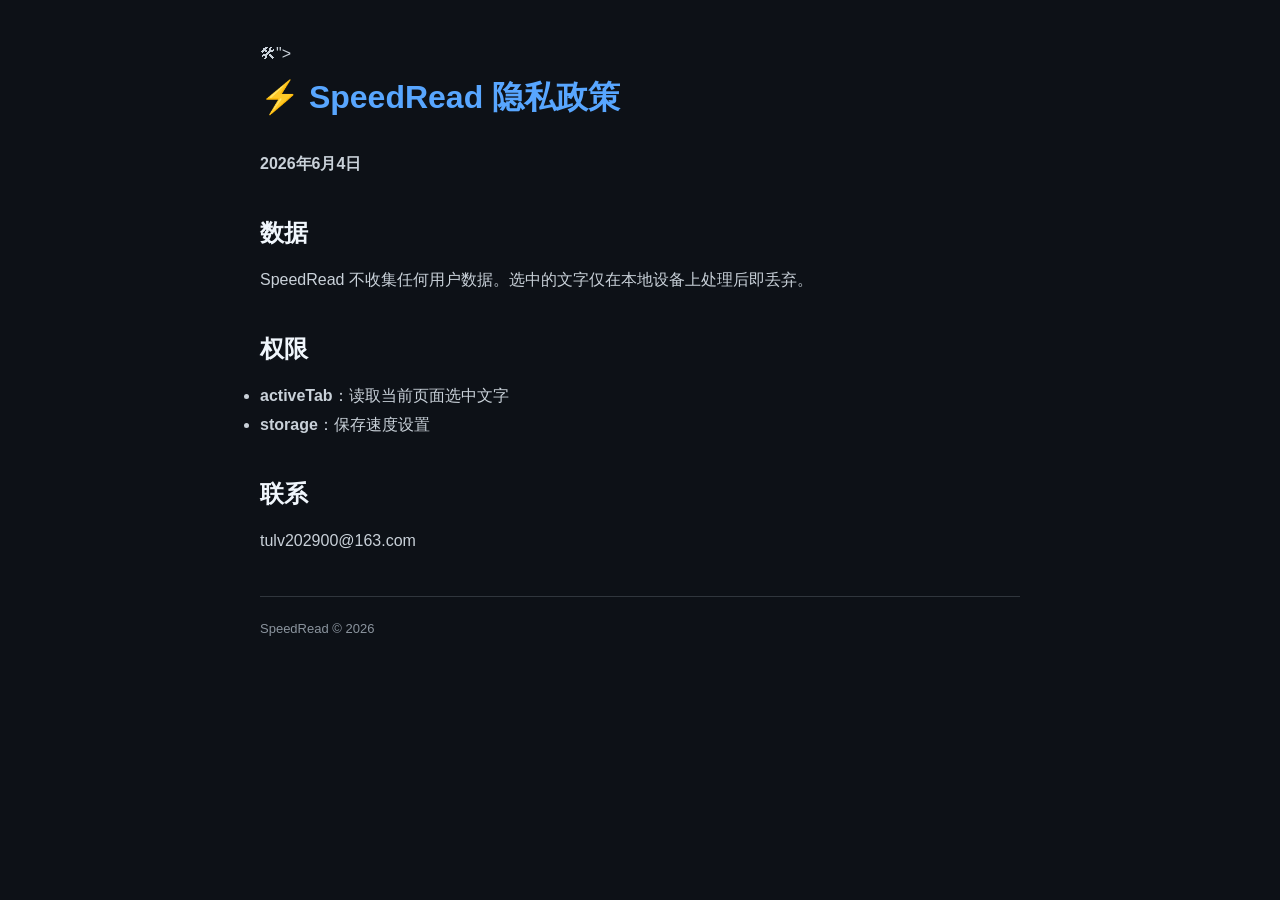
<file: docs/index.html>
<!DOCTYPE html><html lang="zh-CN"><head><meta charset="UTF-8"><meta name="viewport" content="width=device-width,initial-scale=1.0"><meta name="viewport" content="width=device-width,initial-scale=1.0">
<link rel="icon" type="image/svg+xml" href="data:image/svg+xml,<svg xmlns='http://www.w3.org/2000/svg' viewBox='0 0 100 100'><text y=".9em" font-size='90'>🛠</text></svg>">
<title>SpeedRead - 隐私政策</title>
<style>*{margin:0;padding:0;box-sizing:border-box}body{font-family:-apple-system,BlinkMacSystemFont,sans-serif;font-size:16px;color:#c9d1d9;background:#0d1117;max-width:800px;margin:40px auto;padding:0 20px;line-height:1.8}h1{color:#58a6ff;margin-bottom:24px}h2{color:#f0f6fc;margin-top:32px;margin-bottom:12px}p{margin-bottom:12px}a{color:#58a6ff}footer{margin-top:40px;padding-top:20px;border-top:1px solid #30363d;font-size:13px;color:#8b949e}*:focus-visible{outline:2px solid #58a6ff;outline-offset:2px}::selection{background:rgba(88,166,255,0.3);color:#fff}</style></head>
<body><h1>⚡ SpeedRead 隐私政策</h1><p><strong>2026年6月4日</strong></p><h2>数据</h2><p>SpeedRead 不收集任何用户数据。选中的文字仅在本地设备上处理后即丢弃。</p><h2>权限</h2><ul><li><strong>activeTab</strong>：读取当前页面选中文字</li><li><strong>storage</strong>：保存速度设置</li></ul><h2>联系</h2><p>tulv202900@163.com</p><footer><p>SpeedRead © 2026</p></footer></body></html>
</file>
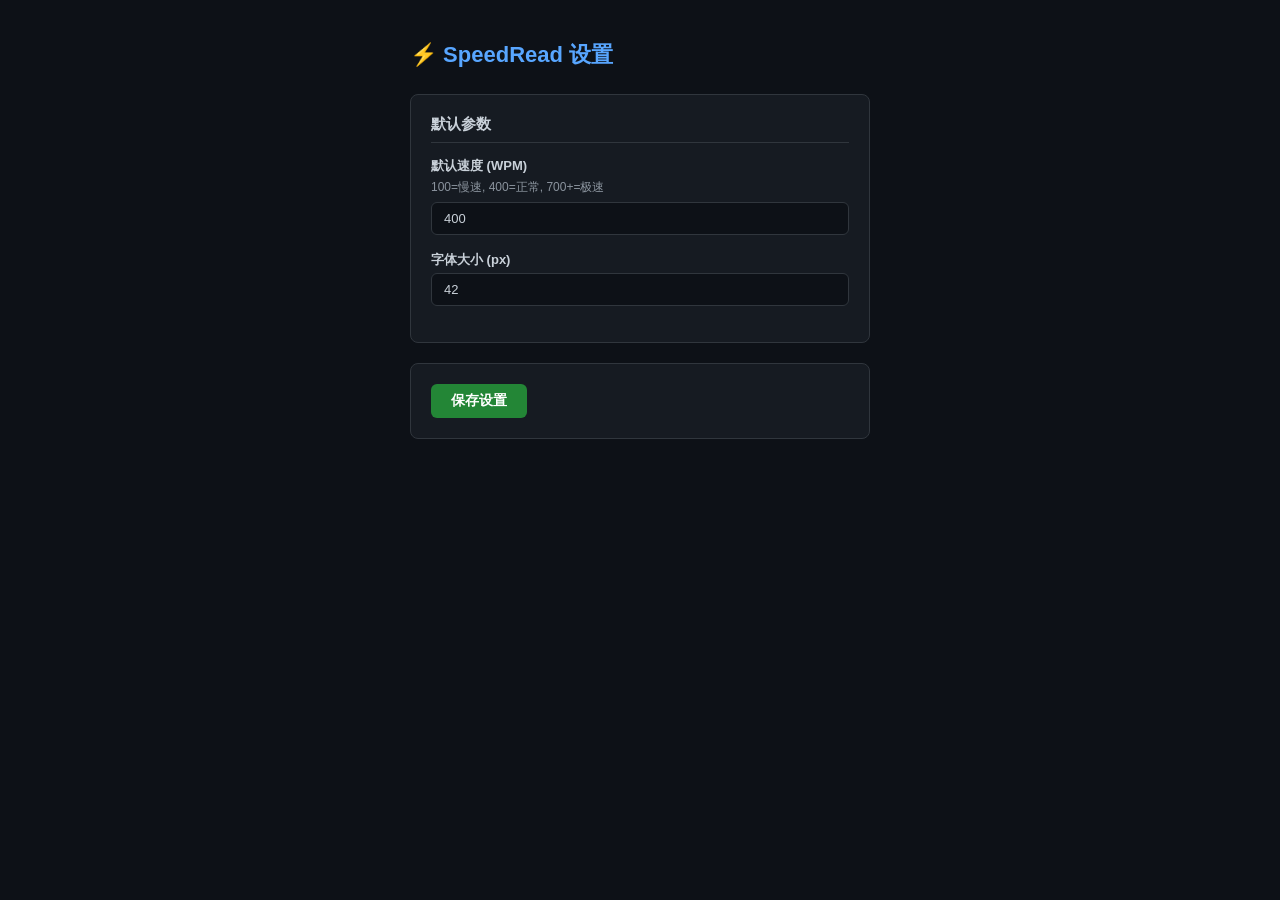
<file: options.html>
<!DOCTYPE html>
<html lang="zh-CN">
<head><meta charset="UTF-8"><meta name="viewport" content="width=device-width,initial-scale=1.0"><title>SpeedRead · 设置</title>
<style>
*{margin:0;padding:0;box-sizing:border-box}
body{font-family:-apple-system,BlinkMacSystemFont,sans-serif;font-size:14px;color:#c9d1d9;background:#0d1117;max-width:500px;margin:40px auto;padding:0 20px}
h1{font-size:22px;color:#58a6ff;margin-bottom:24px}
.card{background:#161b22;border:1px solid #30363d;border-radius:8px;padding:20px;margin-bottom:20px}
.card h2{font-size:15px;margin-bottom:14px;padding-bottom:8px;border-bottom:1px solid #30363d}
.field{margin-bottom:16px}
.field label{display:block;font-weight:600;margin-bottom:4px;font-size:13px}
.field .hint{font-size:12px;color:#8b949e;margin-bottom:6px}
.field input{width:100%;padding:8px 12px;font-size:13px;border:1px solid #30363d;border-radius:6px;background:#0d1117;color:#c9d1d9}
.field input:focus{outline:none;border-color:#58a6ff}
.btn{padding:8px 20px;font-size:14px;font-weight:600;border-radius:6px;cursor:pointer;border:none;background:#238636;color:#fff}
.btn:hover{background:#2ea043}.btn:disabled{opacity:.65}
#status{margin-left:12px;font-size:13px;color:#3fb950;display:none}
</style></head>
<body>
<h1>⚡ SpeedRead 设置</h1>
<div class="card"><h2>默认参数</h2>
<div class="field"><label>默认速度 (WPM)</label><div class="hint">100=慢速, 400=正常, 700+=极速</div><input type="number" id="wpm" min="100" max="1000" value="400"></div>
<div class="field"><label>字体大小 (px)</label><input type="number" id="font-size" min="24" max="100" value="42"></div></div>
<div class="card"><button class="btn" id="save">保存设置</button><span id="status"></span></div>
<script src="options.js"></script>
</body></html>
</file>
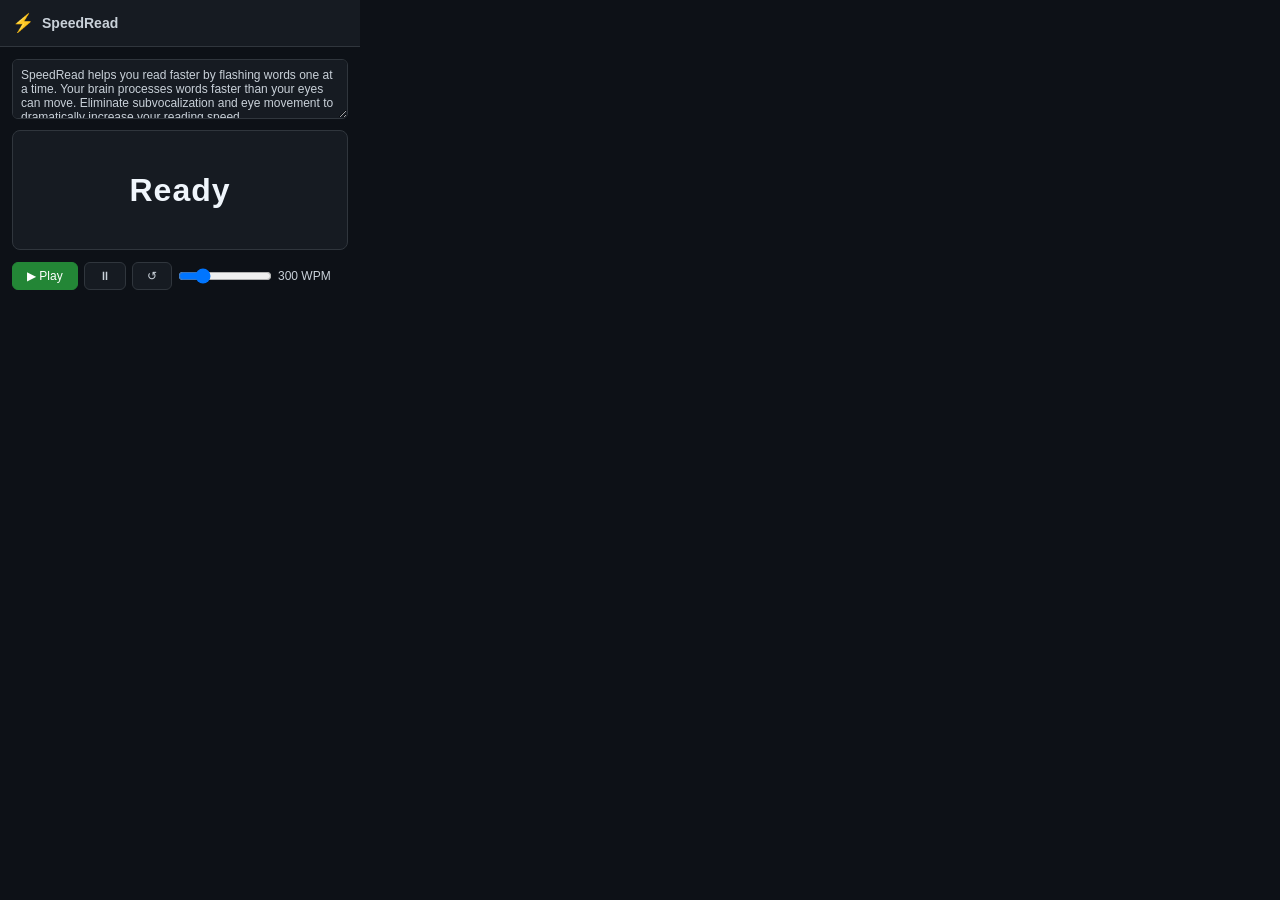
<file: popup.html>
<!DOCTYPE html><html lang="en"><head><meta charset="UTF-8"><style>
:root{--bg:#0d1117;--surface:#161b22;--border:#30363d;--text:#c9d1d9;--accent:#58a6ff;}
*{margin:0;padding:0;box-sizing:border-box;}
body{background:var(--bg);color:var(--text);width:360px;font-family:-apple-system,sans-serif;font-size:13px;}
.header{background:var(--surface);padding:12px;border-bottom:1px solid var(--border);display:flex;align-items:center;gap:8px;}
.header h1{font-size:14px;font-weight:600;}
.content{padding:12px;}
.word-display{background:var(--surface);border:1px solid var(--border);border-radius:8px;padding:40px 20px;text-align:center;margin-bottom:12px;min-height:120px;display:flex;align-items:center;justify-content:center;}
.word{font-size:32px;font-weight:600;color:#f0f6fc;letter-spacing:1px;}
.focus-letter{color:var(--accent);}
.controls{display:flex;gap:6px;flex-wrap:wrap;align-items:center;}
.btn{padding:6px 14px;border-radius:6px;border:none;font-size:12px;cursor:pointer;font-weight:500;background:var(--surface);color:var(--text);border:1px solid var(--border);}
.btn.primary{background:#238636;color:#fff;border-color:#238636;}
.btn.primary:hover{background:#2ea043;}
.btn:hover{background:#30363d;}
input[type=range]{flex:1;min-width:80px;}
.wpm{font-size:12px;color:var(--text);min-width:70px;}
textarea{width:100%;background:var(--surface);border:1px solid var(--border);border-radius:6px;padding:8px;color:var(--text);font-size:12px;resize:vertical;min-height:60px;margin-bottom:8px;font-family:inherit;}
</style></head><body>
<div class="header"><span style="font-size:18px;">⚡</span><h1>SpeedRead</h1></div>
<div class="content">
  <textarea id="text-input" placeholder="Paste text to speed read...">SpeedRead helps you read faster by flashing words one at a time. Your brain processes words faster than your eyes can move. Eliminate subvocalization and eye movement to dramatically increase your reading speed.</textarea>
  <div class="word-display"><div class="word" id="word-display">Ready</div></div>
  <div class="controls">
    <button class="btn primary" id="play-btn">▶ Play</button>
    <button class="btn" id="pause-btn">⏸</button>
    <button class="btn" id="reset-btn">↺</button>
    <input type="range" id="speed" min="100" max="1000" value="300" step="10">
    <span class="wpm" id="wpm-label">300 WPM</span>
  </div>
</div>
<script src="popup.js"></script>
</body></html>
</file>
